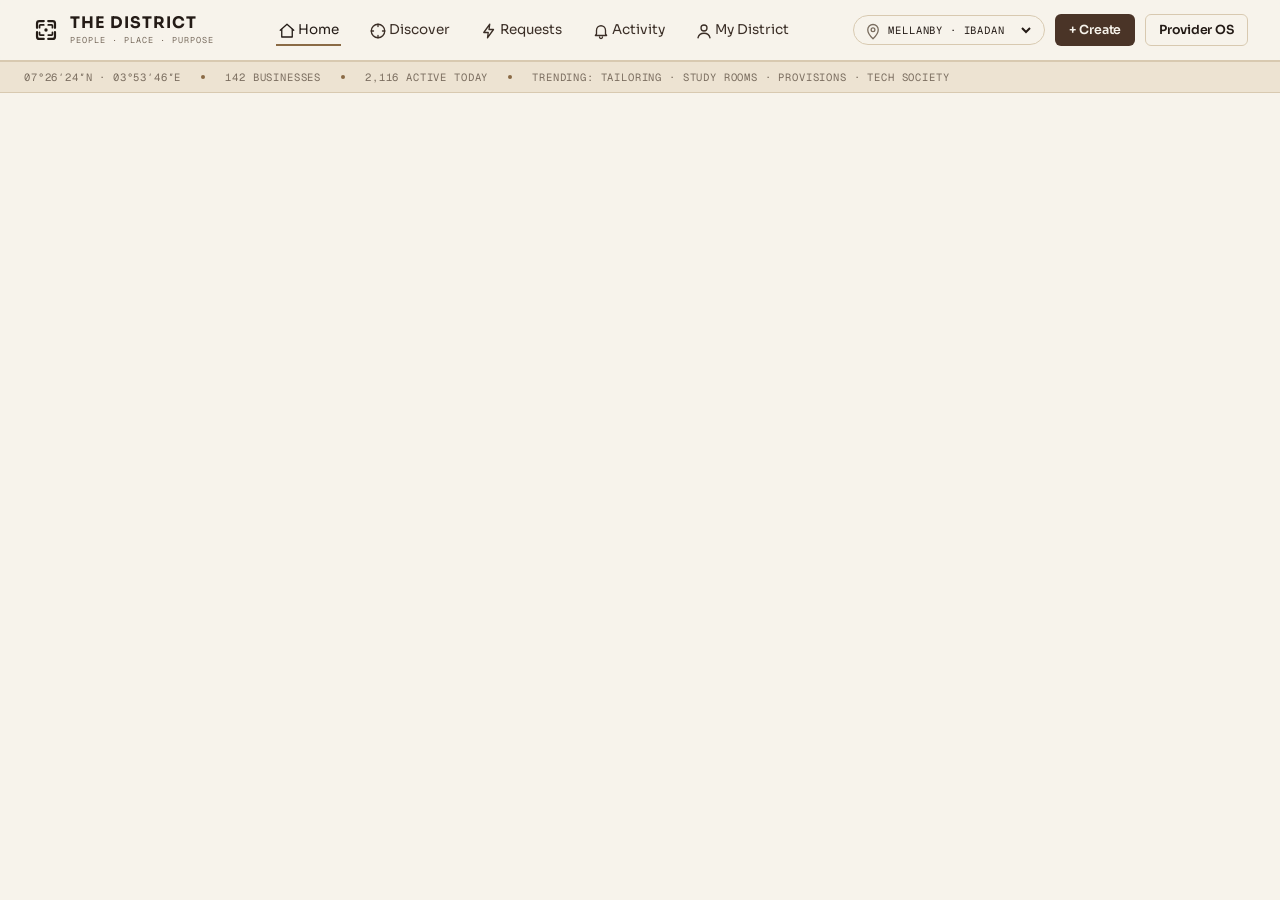
<file: index.html>
<!doctype html>
<html lang="en">
<head>
<meta charset="utf-8" />
<meta name="viewport" content="width=device-width, initial-scale=1, viewport-fit=cover" />
<meta name="theme-color" content="#FBFAF6" />
<meta name="mobile-web-app-capable" content="yes" />
<meta name="apple-mobile-web-app-capable" content="yes" />
<meta name="apple-mobile-web-app-status-bar-style" content="default" />
<meta name="apple-mobile-web-app-title" content="The District" />
<meta name="format-detection" content="telephone=no" />
<title>THE DISTRICT — Prototype</title>
<link rel="stylesheet" href="assets/district.css" />
<link rel="stylesheet" href="app/app.css" />
</head>
<body>

<div id="app"></div>
<div id="sheet-host"></div>
<div id="toast-host"></div>

<script src="assets/icons.js"></script>
<script src="app/data.js"></script>
<script src="app/router.js"></script>
<script src="app/screens/home.js"></script>
<script src="app/screens/explore.js"></script>
<script src="app/screens/provider.js"></script>
<script src="app/screens/activity.js"></script>
<script src="app/screens/messages.js"></script>
<script src="app/screens/profile.js"></script>
<script src="app/screens/dashboard.js"></script>
<script src="app/screens/search.js"></script>
<script src="app/screens/service.js"></script>
<script src="app/screens/onboarding.js"></script>
<script src="app/screens/checkout.js"></script>
<script src="app/screens/verification.js"></script>
<script src="app/screens/settings.js"></script>
<script src="app/screens/requests.js"></script>
<script src="app/screens/entity.js"></script>

</body>
</html>
</file>
<file: assets/district.css>
/* THE DISTRICT — Institutional Design System & Brand Guidelines */
@import url("https://fonts.googleapis.com/css2?family=Sora:wght@300;400;500;600;700&family=Crimson+Text:ital,wght@0,400;0,600;0,700;1,400;1,600&family=Geist+Mono:wght@400;500&display=swap");

:root {
  --district-ink:    #241B16;
  --district-earth:  #4A3427;
  --district-ground: #E4D6BF;
  --district-stone:  #C9B99F;
  --warm-white:      #F7F3EB;
  --district-bronze: #8A6A45;

  --ink:        var(--district-ink);
  --ink-soft:   #3B2E26;
  --stone:      #7A6D5F;
  --stone-soft: #A39482;
  --fog:        #D8C9B0;
  --fog-soft:   #ECE4D5;
  --vellum:     #EDE3D2;
  --paper:      var(--warm-white);

  --ember:      var(--district-bronze);
  --ember-deep: var(--district-earth);
  --ember-soft: #F0E6D8;
  --ember-line: var(--district-stone);

  --signal:      #2A7B4C;
  --signal-soft: #E5F3EB;
  --alert:       #B83A2A;

  --font-sans:  "Sora", system-ui, -apple-system, sans-serif;
  --font-serif: "Crimson Text", Georgia, serif;
  --font-mono:  "Geist Mono", monospace;

  --r-sm: 6px; --r-md: 10px; --r-lg: 16px; --r-xl: 22px; --r-2xl: 30px;
  --shadow-1: 0 1px 3px rgba(36,27,22,0.06), 0 1px 2px rgba(36,27,22,0.04);
  --shadow-2: 0 8px 24px -6px rgba(36,27,22,0.12), 0 3px 8px -2px rgba(36,27,22,0.06);
  --shadow-3: 0 20px 48px -12px rgba(36,27,22,0.20);
}

[data-theme="dark"] {
  --district-ink:    #F7F3EB;
  --district-earth:  #A39482;
  --district-ground: #181310;
  --district-stone:  #3D322A;
  --warm-white:      #241B16;
  --district-bronze: #D4AF7A;
  --ink:        #F7F3EB;
  --ink-soft:   #D8C9B0;
  --stone:      #A39482;
  --stone-soft: #635347;
  --fog:        #3D322A;
  --fog-soft:   #2E231C;
  --vellum:     #1E1713;
  --paper:      #241B16;
  --ember:      #D4AF7A;
  --ember-deep: #E4D6BF;
  --ember-soft: #382A20;
  --ember-line: #524133;
}

* { box-sizing: border-box; }
html, body { margin: 0; padding: 0; }
body {
  font-family: var(--font-sans);
  color: var(--ink);
  background: var(--paper);
  -webkit-font-smoothing: antialiased;
  text-rendering: optimizeLegibility;
}

/* Typography scale */
.d-display  { font-family: var(--font-sans); font-weight: 700; letter-spacing: -0.03em; line-height: 1.05; }
.d-headline { font-family: var(--font-serif); font-weight: 600; letter-spacing: -0.015em; line-height: 1.1; }
.d-title    { font-family: var(--font-sans); font-weight: 600; letter-spacing: -0.02em; line-height: 1.2; }
.d-body     { font-family: var(--font-sans); font-weight: 400; line-height: 1.55; }
.d-meta     { font-family: var(--font-mono); font-weight: 500; text-transform: uppercase; letter-spacing: 0.08em; font-size: 11px; color: var(--stone); }
.d-coord    { font-family: var(--font-mono); font-weight: 400; font-size: 10.5px; letter-spacing: 0.03em; color: var(--stone); }
.d-italic   { font-style: italic; }

/* Institutional Brand Header */
.brand-lockup { display: inline-flex; align-items: center; gap: 10px; text-decoration: none; color: var(--ink); }
.brand-mark { width: 28px; height: 28px; color: var(--ink); flex-shrink: 0; }
.brand-text { display: flex; flex-direction: column; }
.brand-title { font-family: var(--font-sans); font-weight: 700; font-size: 16px; letter-spacing: 0.06em; text-transform: uppercase; line-height: 1.1; }
.brand-tagline { font-family: var(--font-mono); font-size: 8.5px; letter-spacing: 0.12em; text-transform: uppercase; color: var(--stone); margin-top: 2px; }

/* Figures & Cards */
.d-figure { background: var(--vellum); border: 1px solid var(--fog); border-radius: var(--r-md); position: relative; overflow: hidden; }
.d-figure img { width: 100%; height: 100%; object-fit: cover; display: block; }
.d-placeholder { background: repeating-linear-gradient(135deg, transparent 0 8px, color-mix(in srgb, var(--district-stone) 25%, transparent) 8px 9px); background-color: var(--vellum); color: var(--stone); position: relative; overflow: hidden; }
.d-placeholder::before { content: attr(data-label); position: absolute; inset: auto 10px 8px 10px; font-family: var(--font-mono); font-size: 10px; letter-spacing: 0.08em; text-transform: uppercase; color: var(--stone); z-index: 2; }

/* Buttons */
.btn { display: inline-flex; align-items: center; justify-content: center; gap: 8px; padding: 11px 20px; border-radius: var(--r-md); border: 1px solid transparent; font-family: var(--font-sans); font-weight: 600; font-size: 13.5px; letter-spacing: -0.01em; cursor: pointer; transition: transform .15s ease, background .15s ease, color .15s ease, border-color .15s ease; text-decoration: none; white-space: nowrap; }
.btn:active { transform: scale(0.98); }
.btn-primary { background: var(--district-ink); color: var(--warm-white); }
.btn-primary:hover { background: var(--district-earth); }
.btn-ember { background: var(--district-earth); color: var(--warm-white); }
.btn-ember:hover { background: var(--district-ink); }
.btn-bronze { background: var(--district-bronze); color: var(--warm-white); }
.btn-bronze:hover { background: var(--district-earth); }
.btn-ghost { background: transparent; color: var(--ink); border-color: var(--fog); }
.btn-ghost:hover { border-color: var(--district-ink); background: var(--vellum); }
.btn-quiet { background: var(--vellum); color: var(--ink); border-color: var(--fog); }
.btn-quiet:hover { background: var(--fog-soft); }
.btn-sm { padding: 7px 13px; font-size: 12.5px; border-radius: var(--r-sm); }
.btn-lg { padding: 14px 26px; font-size: 15px; border-radius: var(--r-lg); }

/* Chip */
.chip { display: inline-flex; align-items: center; gap: 6px; padding: 6px 12px; border-radius: 999px; background: var(--warm-white); border: 1px solid var(--fog); font-family: var(--font-sans); font-size: 12px; font-weight: 500; color: var(--ink); white-space: nowrap; cursor: pointer; transition: all .14s ease; }
.chip:hover { border-color: var(--stone); }
.chip.on { background: var(--district-ink); color: var(--warm-white); border-color: var(--district-ink); }
.chip.ember { background: var(--ember-soft); color: var(--district-earth); border-color: var(--district-stone); }

/* Card */
.card { background: var(--warm-white); border: 1px solid var(--fog); border-radius: var(--r-lg); overflow: hidden; box-shadow: var(--shadow-1); transition: border-color .18s ease, transform .18s ease, box-shadow .18s ease; }
.card:hover { border-color: var(--district-stone); box-shadow: var(--shadow-2); }

/* Locality strip */
.locality-strip { display: flex; gap: 20px; align-items: center; padding: 8px 24px; border-top: 1px solid var(--fog); border-bottom: 1px solid var(--fog); font-family: var(--font-mono); font-size: 10.5px; letter-spacing: 0.08em; text-transform: uppercase; color: var(--stone); background: var(--vellum); overflow-x: auto; white-space: nowrap; }
.locality-strip::-webkit-scrollbar { display: none; }
.locality-strip .dot { width: 4px; height: 4px; background: var(--district-bronze); border-radius: 50%; display: inline-block; }

/* Utility */
.container { max-width: 1280px; margin: 0 auto; padding: 0 32px; }
.row { display: flex; gap: var(--gap, 12px); align-items: center; }
.col { display: flex; flex-direction: column; gap: var(--gap, 12px); }
.grow { flex: 1; }

/* SVG Icons */
.icon { width: 18px; height: 18px; stroke: currentColor; fill: none; stroke-width: 1.75; stroke-linecap: round; stroke-linejoin: round; flex: none; }
.icon-sm { width: 14px; height: 14px; }
.icon-lg { width: 22px; height: 22px; }
</file>
<file: app/app.css>
/* THE DISTRICT — prototype app chrome & screens
   Built entirely on district.css tokens. No new palette, no new type scale. */

html, body { background: var(--paper); overscroll-behavior-y: none; }
html { -webkit-text-size-adjust: 100%; }
body { -webkit-tap-highlight-color: transparent; }
#app { max-width: 1440px; margin: 0 auto; min-height: 100vh; position: relative; }
a, button, .chip, .btn { touch-action: manipulation; }
input, select, textarea { font-size: 16px; } /* prevents iOS Safari auto-zoom on focus */

/* keyboard focus — invisible for mouse/touch, clear for keyboard nav */
a:focus-visible, button:focus-visible, input:focus-visible, select:focus-visible,
.chip:focus-visible, .btn:focus-visible, [tabindex]:focus-visible {
  outline: 2px solid var(--ember);
  outline-offset: 2px;
  border-radius: 4px;
}

.icon-wrap { display: inline-flex; }
.icon-wrap .icon { color: currentColor; }

/* ---------- top strip / nav ---------- */
.app-top-strip {
  position: sticky; top: 0; z-index: 50;
  display: flex; align-items: center; justify-content: space-between;
  padding: calc(14px + env(safe-area-inset-top)) 32px 14px;
  background: color-mix(in oklch, var(--paper) 90%, transparent);
  backdrop-filter: saturate(1.2) blur(12px);
  border-bottom: 1px solid var(--fog);
}
@media (max-width: 1023px) {
  .app-top-strip {
    padding: calc(12px + env(safe-area-inset-top)) 16px 12px;
  }
}
.app-top-strip .brand { font-family: var(--font-serif); font-weight: 500; font-size: 18px; color: var(--ink); text-decoration: none; }

/* Top menu navigation links (Desktop only) */
.app-nav-links {
  display: none;
  gap: 26px;
}
.app-nav-links a { display: flex; align-items: center; gap: 6px; color: var(--ink-soft); text-decoration: none; font-size: 13.5px; font-family: var(--font-sans); padding: 6px 2px; border-bottom: 2px solid transparent; }
.app-nav-links a.active { color: var(--ink); border-bottom-color: var(--ember); }
.app-nav-links a:hover { color: var(--ember-deep); }

.district-switcher-wrap { display: inline-flex; align-items: center; gap: 6px; border: 1px solid var(--fog); border-radius: 999px; padding: 6px 10px; color: var(--stone); }
.district-switcher { border: none; background: transparent; font-family: var(--font-mono); font-size: 10.5px; text-transform: uppercase; letter-spacing: .08em; color: var(--ink); }
.district-switcher:focus { outline: none; }

/* ---------- bottom nav (Mobile & Tablet only) ---------- */
.app-bottom-nav {
  position: fixed; bottom: 0; left: 0; right: 0; z-index: 50;
  display: flex; justify-content: space-around;
  background: color-mix(in oklch, var(--paper) 96%, transparent);
  backdrop-filter: blur(10px);
  border-top: 1px solid var(--fog);
  padding: 8px 6px calc(8px + env(safe-area-inset-bottom));
}
.bn-item { display: flex; flex-direction: column; align-items: center; gap: 3px; color: var(--stone); text-decoration: none; font-size: 10px; font-family: var(--font-sans); padding: 4px 10px; }
.bn-item .icon { width: 20px; height: 20px; }
.bn-item.active { color: var(--ember-deep); }

/* =========================================================================
   MUTUALLY EXCLUSIVE NAVIGATION:
   - Tablet & Mobile (< 1024px): Bottom Nav ONLY, Top Menu HIDDEN
   - Desktop (>= 1024px): Top Menu ONLY, Bottom Nav HIDDEN
   No screen size / device will ever have both simultaneously.
   ========================================================================= */
@media (max-width: 1023px) {
  .app-nav-links {
    display: none !important;
  }
  .app-bottom-nav {
    display: flex !important;
  }
}

@media (min-width: 1024px) {
  .app-nav-links {
    display: flex !important;
  }
  .app-bottom-nav {
    display: none !important;
  }
}

.app-main { padding: 24px 20px 100px; min-height: 60vh; animation: screenFade .22s ease-out; }
@media (min-width: 1024px) { .app-main { padding: 32px 32px 60px; } }
.app-main--full { animation: screenFade .22s ease-out; }
@keyframes screenFade { from { opacity: 0; transform: translateY(6px); } to { opacity: 1; transform: translateY(0); } }
@media (prefers-reduced-motion: reduce) { .app-main, .app-main--full { animation: none; } }

.provider-card { transition: transform .16s ease, box-shadow .16s ease, border-color .16s ease; }
.provider-card:hover { border-color: var(--stone-soft); transform: translateY(-2px); box-shadow: var(--shadow-2); }
.explore-list-item, .msg-row, .order-row, a.settings-row, .dash-table tr { transition: background .14s ease; }
.map-pin-btn circle.pin-dot, .map-pin-btn circle.pin-ring { transition: r .15s ease, opacity .15s ease; }

.not-built { max-width: 520px; margin: 80px auto; text-align: center; }
.not-built h2 { font-family: var(--font-serif); font-size: 30px; margin: 12px 0; }
.not-built .eyebrow { display: flex; gap: 10px; align-items: center; justify-content: center; font-family: var(--font-mono); font-size: 11px; letter-spacing: .14em; text-transform: uppercase; color: var(--stone); }
.not-built .bar { width: 30px; height: 1px; background: var(--ember); display: inline-block; }
.not-built p { color: var(--stone); line-height: 1.5; margin-bottom: 20px; }

/* ---------- toast ---------- */
#toast-host { position: fixed; bottom: 90px; left: 0; right: 0; display: flex; justify-content: center; z-index: 200; pointer-events: none; }
@media (min-width: 1024px) { #toast-host { bottom: 28px; } }
.district-toast {
  background: var(--ink); color: var(--paper); font-family: var(--font-sans); font-size: 13.5px;
  padding: 12px 18px; border-radius: 999px; box-shadow: var(--shadow-3);
  opacity: 0; transform: translateY(8px); transition: opacity .25s, transform .25s;
}
.district-toast.show { opacity: 1; transform: translateY(0); }

/* =========================================================================
   HOME
   ========================================================================= */
.home-hero { padding: 8px 0 32px; }
.home-hero .eyebrow { display: flex; gap: 10px; align-items: center; font-family: var(--font-mono); font-size: 11px; letter-spacing: .14em; text-transform: uppercase; color: var(--stone); margin-bottom: 14px; }
.home-hero .eyebrow .bar { width: 30px; height: 1px; background: var(--ember); }
.home-hero h1 { font-family: var(--font-serif); font-weight: 400; font-size: clamp(30px, 5vw, 46px); letter-spacing: -.02em; line-height: 1.05; margin: 0 0 6px; }
.home-hero h1 em { font-style: italic; color: var(--ember-deep); }
.home-hero .sub { color: var(--stone); font-size: 14.5px; max-width: 520px; }

.home-search { display: flex; gap: 10px; margin-top: 22px; }
.home-search input {
  flex: 1; border: 1px solid var(--fog); background: var(--paper); border-radius: 999px;
  padding: 13px 18px; font-family: var(--font-sans); font-size: 14px; color: var(--ink);
}
.home-search input:focus { outline: none; border-color: var(--ember); }
.home-search button { border-radius: 999px; }

.home-section { margin-top: 44px; }
.home-section-head { display: flex; align-items: baseline; justify-content: space-between; margin-bottom: 16px; }
.home-section-head h2 { font-family: var(--font-serif); font-size: 22px; margin: 0; letter-spacing: -.01em; }
.home-section-head a { font-family: var(--font-mono); font-size: 10.5px; text-transform: uppercase; letter-spacing: .08em; color: var(--stone); text-decoration: none; }
.home-section-head a:hover { color: var(--ember-deep); }

.happening-list { display: flex; flex-direction: column; border: 1px solid var(--fog); border-radius: var(--r-lg); overflow: hidden; background: var(--paper); }
.happening-row { display: grid; grid-template-columns: 8px 1fr auto; gap: 12px; align-items: center; padding: 13px 16px; border-bottom: 1px solid var(--fog); }
.happening-row:last-child { border-bottom: 0; }
.happening-row .live-dot { width: 6px; height: 6px; border-radius: 50%; background: var(--ember); box-shadow: 0 0 0 4px var(--ember-soft); }
.happening-row .who { font-weight: 500; }
.happening-row .what { color: var(--stone); font-size: 13px; margin-left: 6px; }
.happening-row .when { font-family: var(--font-mono); font-size: 10px; text-transform: uppercase; letter-spacing: .06em; color: var(--stone-soft); }

.hcard-scroll { display: flex; gap: 14px; overflow-x: auto; padding-bottom: 6px; scroll-snap-type: x mandatory; -webkit-overflow-scrolling: touch; }
.hcard-scroll::-webkit-scrollbar { display: none; }

.category-pills { display: flex; gap: 8px; overflow-x: auto; margin: 18px 0 0; padding-bottom: 4px; }
.category-pills::-webkit-scrollbar { display: none; }
.category-pill { flex: none; }

/* provider card, reused across Home / Explore */
.provider-card { flex: none; width: 240px; scroll-snap-align: start; text-decoration: none; color: inherit; display: block; cursor: pointer; }
.provider-card .pc-fig { height: 120px; }
.provider-card .pc-body { padding: 12px 14px 14px; }
.provider-card .pc-cat { font-family: var(--font-mono); font-size: 9.5px; text-transform: uppercase; letter-spacing: .1em; color: var(--stone); }
.provider-card .pc-name { font-family: var(--font-serif); font-size: 17px; margin: 4px 0 3px; letter-spacing: -.01em; }
.provider-card .pc-meta { display: flex; align-items: center; gap: 8px; font-size: 12px; color: var(--stone); }
.provider-card .pc-meta .star { color: var(--ember-deep); }
.provider-card:hover { border-color: var(--stone-soft); }

/* =========================================================================
   EXPLORE
   ========================================================================= */
.explore-shell { display: flex; flex-direction: column; gap: 0; margin: -24px -20px 0; }
@media (min-width: 900px) { .explore-shell { margin: -32px -32px 0; height: calc(100vh - 130px); flex-direction: row; } }

.explore-controls { padding: 16px 20px 10px; border-bottom: 1px solid var(--fog); background: var(--paper); position: sticky; top: calc(52px + env(safe-area-inset-top)); z-index: 20; }
@media (min-width: 900px) { .explore-controls { position: static; } }

/* mobile: view toggle actually swaps full-height panes, not a stacked scroll */
.explore-shell.mode-list .explore-map-pane { display: none; }
.explore-shell.mode-map .explore-list-pane { display: none; }
.explore-shell.mode-map .explore-map-pane { min-height: calc(100vh - 220px); }
@media (min-width: 900px) {
  .explore-shell.mode-list .explore-map-pane,
  .explore-shell.mode-map .explore-list-pane { display: block; } /* desktop: always split, toggle is mobile-only */
}
.explore-controls .row-top { display: flex; gap: 10px; align-items: center; }
.explore-controls .search-mini { flex: 1; display: flex; align-items: center; gap: 8px; border: 1px solid var(--fog); border-radius: 999px; padding: 10px 14px; color: var(--stone); }
.explore-controls .search-mini input { border: none; background: transparent; flex: 1; font-size: 13.5px; color: var(--ink); }
.explore-controls .search-mini input:focus { outline: none; }
.view-toggle { display: flex; border: 1px solid var(--fog); border-radius: 999px; overflow: hidden; }
.view-toggle button { border: none; background: var(--paper); padding: 9px 14px; cursor: pointer; color: var(--stone); }
.view-toggle button.active { background: var(--ink); color: var(--paper); }
@media (min-width: 900px) { .view-toggle { display: none; } }

.explore-list-pane { padding: 16px 20px 40px; flex: none; }
@media (min-width: 900px) { .explore-list-pane { width: 400px; overflow-y: auto; border-right: 1px solid var(--fog); padding: 20px; } }
.explore-map-pane { position: relative; min-height: 320px; background: var(--vellum); border-top: 1px solid var(--fog); }
@media (min-width: 900px) { .explore-map-pane { flex: 1; border-top: 0; min-height: unset; } }
.explore-map-pane svg { width: 100%; height: 100%; display: block; min-height: 320px; }
@media (min-width: 900px) { .explore-map-pane svg { height: 100%; position: absolute; inset: 0; } }

.map-pin-btn { cursor: pointer; }
.map-pin-btn circle.pin-dot { fill: var(--ember); transition: r .15s; }
.map-pin-btn.selected circle.pin-dot { fill: var(--ink); }
.map-pin-btn:hover circle.pin-dot { r: 8; }

.explore-list-item { display: grid; grid-template-columns: 56px 1fr auto; gap: 12px; padding: 14px 4px; border-bottom: 1px solid var(--fog); cursor: pointer; align-items: center; }
.explore-list-item:last-child { border-bottom: 0; }
.explore-list-item.selected { background: var(--vellum); margin: 0 -12px; padding-left: 16px; padding-right: 16px; border-radius: var(--r-md); border-bottom-color: transparent; }
.explore-list-item .fig { width: 56px; height: 56px; border-radius: var(--r-md); }
.explore-list-item .name { font-family: var(--font-serif); font-size: 16px; margin: 0 0 2px; }
.explore-list-item .cat { font-family: var(--font-mono); font-size: 9.5px; text-transform: uppercase; letter-spacing: .08em; color: var(--stone); }
.explore-list-item .rating { text-align: right; font-family: var(--font-mono); font-size: 11px; color: var(--stone); }

.map-preview-sheet {
  position: absolute; left: 12px; right: 12px; bottom: 12px; z-index: 30;
  background: var(--paper); border: 1px solid var(--fog); border-radius: var(--r-lg);
  box-shadow: var(--shadow-3); padding: 14px; display: flex; gap: 12px; align-items: center;
}
.map-preview-sheet .fig { width: 56px; height: 56px; flex: none; }
.map-preview-sheet .info { flex: 1; min-width: 0; }
.map-preview-sheet .info .name { font-family: var(--font-serif); font-size: 16px; margin: 0; }
.map-preview-sheet .info .cat { font-family: var(--font-mono); font-size: 9.5px; text-transform: uppercase; color: var(--stone); }

/* =========================================================================
   PROVIDER PROFILE
   ========================================================================= */
.provider-hero { position: relative; border-radius: var(--r-xl); overflow: hidden; border: 1px solid var(--fog); aspect-ratio: 16/7; }
@media (max-width: 700px) { .provider-hero { aspect-ratio: 16/9; } }
.provider-hero .d-placeholder { width: 100%; height: 100%; }

.provider-id-row { display: flex; gap: 16px; align-items: center; margin-top: -46px; margin-left: 20px; position: relative; z-index: 3; }
.provider-avatar { width: 88px; height: 88px; border-radius: 50%; border: 4px solid var(--paper); background: var(--ember-soft); display: flex; align-items: center; justify-content: center; font-family: var(--font-serif); font-size: 26px; color: var(--ember-deep); }
.provider-id-name { margin-top: 20px; }
.provider-id-name h1 { font-family: var(--font-serif); font-size: 28px; margin: 0; letter-spacing: -.02em; }
.provider-id-name .cat { font-family: var(--font-mono); font-size: 11px; text-transform: uppercase; letter-spacing: .1em; color: var(--stone); margin-top: 4px; }

.provider-grid { display: grid; grid-template-columns: 1fr; gap: 32px; margin-top: 28px; }
@media (min-width: 900px) { .provider-grid { grid-template-columns: 1.5fr 1fr; } }

.provider-bio { font-family: var(--font-serif); font-size: 18px; line-height: 1.5; color: var(--ink-soft); font-weight: 300; margin: 18px 0 24px; }

.provider-metrics { display: grid; grid-template-columns: repeat(3, 1fr); gap: 10px; padding: 18px 0; border-top: 1px solid var(--fog); border-bottom: 1px solid var(--fog); margin-bottom: 24px; }
.pmet .k { font-family: var(--font-mono); font-size: 10px; text-transform: uppercase; letter-spacing: .1em; color: var(--stone); }
.pmet .v { font-family: var(--font-serif); font-size: 24px; margin-top: 4px; }

.service-row { display: flex; justify-content: space-between; align-items: center; gap: 16px; padding: 16px 4px; border-bottom: 1px solid var(--fog); }
.service-row:last-child { border-bottom: 0; }
.service-row .name { font-family: var(--font-sans); font-weight: 500; font-size: 15px; }
.service-row .desc { color: var(--stone); font-size: 12.5px; margin-top: 2px; max-width: 380px; }
.service-row .meta { font-family: var(--font-mono); font-size: 10.5px; color: var(--stone); text-transform: uppercase; letter-spacing: .06em; margin-top: 4px; }
.service-row .price { font-family: var(--font-serif); font-size: 16px; white-space: nowrap; }

.review-item { padding: 16px 0; border-bottom: 1px solid var(--fog); }
.review-item:last-child { border-bottom: 0; }
.review-item .rhead { display: flex; justify-content: space-between; font-size: 13px; }
.review-item .rname { font-weight: 500; }
.review-item .rstars { color: var(--ember-deep); font-size: 12px; }
.review-item .rtext { color: var(--ink-soft); font-size: 13.5px; margin-top: 6px; line-height: 1.5; }

.provider-side-card { background: var(--paper); border: 1px solid var(--fog); border-radius: var(--r-lg); padding: 20px; position: sticky; top: 100px; }
.provider-side-card .row { justify-content: space-between; margin-bottom: 14px; }
.trust-grid { display: grid; grid-template-columns: repeat(2, 1fr); gap: 8px; margin: 14px 0 18px; }
.trust-grid .ti { padding: 10px; background: var(--vellum); border: 1px solid var(--fog); border-radius: var(--r-md); font-size: 11.5px; display: flex; align-items: center; gap: 6px; }
.trust-grid .ti.on { background: var(--signal-soft); border-color: color-mix(in oklch, var(--signal) 40%, transparent); color: var(--signal); }

/* ---------- booking sheet ---------- */
.sheet-backdrop { position: fixed; inset: 0; background: color-mix(in oklch, var(--ink) 45%, transparent); z-index: 100; display: flex; align-items: flex-end; justify-content: center; }
@media (min-width: 900px) { .sheet-backdrop { align-items: center; } }
.sheet { background: var(--paper); width: 100%; max-width: 460px; border-radius: var(--r-xl) var(--r-xl) 0 0; padding: 24px; max-height: 88vh; overflow-y: auto; overscroll-behavior: contain; -webkit-overflow-scrolling: touch; animation: sheetUp .25s cubic-bezier(.2,.7,.3,1); }
@media (min-width: 900px) { .sheet { border-radius: var(--r-xl); } }
@keyframes sheetUp { from { transform: translateY(24px); opacity: .6; } to { transform: translateY(0); opacity: 1; } }
.sheet-handle { width: 36px; height: 4px; background: var(--fog); border-radius: 999px; margin: 0 auto 18px; }
@media (min-width: 900px) { .sheet-handle { display: none; } }
.sheet h3 { font-family: var(--font-serif); font-size: 22px; margin: 0 0 4px; }
.sheet .step-label { font-family: var(--font-mono); font-size: 10.5px; text-transform: uppercase; letter-spacing: .1em; color: var(--stone); margin-bottom: 16px; }
.time-grid { display: grid; grid-template-columns: repeat(3, 1fr); gap: 8px; margin: 14px 0 20px; }
.time-slot { border: 1px solid var(--fog); border-radius: var(--r-md); padding: 10px; text-align: center; font-family: var(--font-mono); font-size: 12.5px; cursor: pointer; background: var(--paper); }
.time-slot.selected { background: var(--ink); color: var(--paper); border-color: var(--ink); }
.date-strip { display: flex; gap: 8px; overflow-x: auto; margin: 14px 0 4px; }
.date-chip { flex: none; width: 56px; text-align: center; border: 1px solid var(--fog); border-radius: var(--r-md); padding: 8px 4px; cursor: pointer; }
.date-chip .d { font-family: var(--font-mono); font-size: 9.5px; color: var(--stone); text-transform: uppercase; }
.date-chip .n { font-family: var(--font-serif); font-size: 17px; margin-top: 2px; }
.date-chip.selected { background: var(--ink); color: var(--paper); border-color: var(--ink); }
.date-chip.selected .d { color: var(--stone-soft); }
.sheet-summary { background: var(--vellum); border: 1px solid var(--fog); border-radius: var(--r-md); padding: 14px; margin: 16px 0; font-size: 13.5px; }
.sheet-summary .row2 { display: flex; justify-content: space-between; padding: 4px 0; }
.confirm-check { width: 56px; height: 56px; border-radius: 50%; background: var(--signal-soft); color: var(--signal); display: flex; align-items: center; justify-content: center; margin: 0 auto 16px; }

/* =========================================================================
   MESSAGES
   ========================================================================= */
.msg-row { display: grid; grid-template-columns: 44px 1fr auto; gap: 12px; align-items: center; padding: 14px 16px; border-bottom: 1px solid var(--fog); text-decoration: none; color: inherit; position: relative; }
.msg-row:last-child { border-bottom: 0; }
.msg-row:hover { background: var(--vellum); }
.msg-row-top { display: flex; justify-content: space-between; gap: 10px; }
.msg-row-top .name { font-weight: 500; font-size: 14px; }
.msg-row-top .when { font-family: var(--font-mono); font-size: 10px; color: var(--stone-soft); text-transform: uppercase; }
.msg-row .preview { font-size: 12.5px; color: var(--stone); margin-top: 2px; }
.msg-row .preview.unread { color: var(--ink); font-weight: 500; }
.unread-dot { width: 7px; height: 7px; border-radius: 50%; background: var(--ember); }

.thread-shell { display: flex; flex-direction: column; height: calc(100vh - 220px); min-height: 420px; border: 1px solid var(--fog); border-radius: var(--r-lg); overflow: hidden; background: var(--paper); margin: -4px 0; }
.thread-head { display: flex; align-items: center; gap: 12px; padding: 12px 16px; border-bottom: 1px solid var(--fog); background: var(--vellum); }
.thread-back { color: var(--stone); text-decoration: none; }
.thread-body { flex: 1; overflow-y: auto; overscroll-behavior: contain; -webkit-overflow-scrolling: touch; padding: 20px 16px; display: flex; flex-direction: column; gap: 12px; }
.bubble-row { display: flex; flex-direction: column; max-width: 78%; }
.bubble-row.me { align-self: flex-end; align-items: flex-end; }
.bubble-row.them { align-self: flex-start; align-items: flex-start; }
.bubble { padding: 10px 14px; border-radius: var(--r-lg); font-size: 13.5px; line-height: 1.4; }
.bubble-row.me .bubble { background: var(--ink); color: var(--paper); border-bottom-right-radius: 4px; }
.bubble-row.them .bubble { background: var(--vellum); border: 1px solid var(--fog); border-bottom-left-radius: 4px; }
.bwhen { font-family: var(--font-mono); font-size: 9.5px; color: var(--stone-soft); margin-top: 4px; text-transform: uppercase; }
.thread-input-row { display: flex; gap: 8px; padding: 12px; border-top: 1px solid var(--fog); }
.thread-input-row input { flex: 1; border: 1px solid var(--fog); border-radius: 999px; padding: 10px 16px; font-size: 13.5px; font-family: var(--font-sans); }
.thread-input-row input:focus { outline: none; border-color: var(--ember); }

/* =========================================================================
   PROFILE
   ========================================================================= */
.profile-head { display: flex; gap: 16px; align-items: center; }
.order-row { display: flex; justify-content: space-between; align-items: center; padding: 14px 16px; border-bottom: 1px solid var(--fog); text-decoration: none; color: inherit; }
.order-row:last-child { border-bottom: 0; }
.order-row:hover { background: var(--vellum); }
.order-status { font-family: var(--font-mono); font-size: 9.5px; text-transform: uppercase; letter-spacing: .06em; padding: 3px 8px; border-radius: 999px; background: var(--vellum); border: 1px solid var(--fog); color: var(--stone); }
.order-status.completed { background: var(--signal-soft); color: var(--signal); border-color: transparent; }
.order-status.upcoming, .order-status.active { background: var(--ember-soft); color: var(--ember-deep); border-color: transparent; }
.order-status.cancelled { background: var(--fog-soft); color: var(--stone); }
.order-status.in-progress { background: var(--ember-soft); color: var(--ember-deep); border-color: transparent; }
.order-status.draft { background: var(--fog-soft); color: var(--stone); }

/* =========================================================================
   PROVIDER DASHBOARD (desktop-first)
   ========================================================================= */
.dash-shell { display: flex; flex-direction: column; gap: 20px; margin: -4px 0; }
@media (min-width: 900px) { .dash-shell { flex-direction: row; min-height: 70vh; } }
.dash-sidebar { flex: none; display: flex; flex-direction: column; gap: 16px; padding: 16px; border: 1px solid var(--fog); border-radius: var(--r-lg); background: var(--paper); }
@media (min-width: 900px) { .dash-sidebar { width: 220px; } }
.dash-who { display: flex; gap: 10px; align-items: center; padding-bottom: 12px; border-bottom: 1px solid var(--fog); }
.dash-tabs { display: flex; gap: 4px; overflow-x: auto; }
@media (min-width: 900px) { .dash-tabs { flex-direction: column; overflow: visible; } }
.dash-tab { display: flex; align-items: center; gap: 8px; border: none; background: transparent; padding: 9px 10px; border-radius: var(--r-md); font-size: 13px; color: var(--ink-soft); cursor: pointer; white-space: nowrap; text-align: left; }
.dash-tab:hover { background: var(--vellum); }
.dash-tab.active { background: var(--ink); color: var(--paper); }
.dash-content { flex: 1; padding: 20px; border: 1px solid var(--fog); border-radius: var(--r-lg); background: var(--paper); min-width: 0; }
.dash-h2 { font-family: var(--font-serif); font-size: 22px; margin: 0 0 16px; }
.dash-h2-row { display: flex; justify-content: space-between; align-items: center; margin-bottom: 16px; }
.dash-h2-row .dash-h2 { margin: 0; }
.dash-h3 { font-family: var(--font-serif); font-size: 16px; margin: 28px 0 10px; }
.dash-stat-grid { display: grid; grid-template-columns: repeat(2, 1fr); gap: 12px; }
@media (min-width: 700px) { .dash-stat-grid { grid-template-columns: repeat(4, 1fr); } }
.dash-stat-card { border: 1px solid var(--fog); border-radius: var(--r-md); padding: 14px; background: var(--vellum); }
.dash-stat-card .k { font-family: var(--font-mono); font-size: 10px; text-transform: uppercase; letter-spacing: .08em; color: var(--stone); }
.dash-stat-card .v { font-family: var(--font-serif); font-size: 22px; margin-top: 4px; }
.dash-stat-card .chg { font-family: var(--font-mono); font-size: 10.5px; color: var(--signal); margin-top: 2px; }
.dash-table { width: 100%; border-collapse: collapse; }
.dash-table td { padding: 11px 8px; border-bottom: 1px solid var(--fog); font-size: 13px; }
.dash-table tr:last-child td { border-bottom: 0; }
.dash-table td.muted { color: var(--stone); }
.bar-chart { display: flex; gap: 10px; align-items: flex-end; height: 140px; margin-top: 16px; padding: 0 4px; }
.bar-col { flex: 1; display: flex; flex-direction: column; align-items: center; gap: 6px; height: 100%; justify-content: flex-end; }
.bar { width: 100%; background: var(--ember); border-radius: 4px 4px 0 0; min-height: 4px; }
.bar-label { font-family: var(--font-mono); font-size: 9.5px; color: var(--stone); text-transform: uppercase; }

/* =========================================================================
   ONBOARDING (full-screen, no chrome)
   ========================================================================= */
.app-main--full { padding: 0; max-width: 480px; margin: 0 auto; min-height: 100vh; display: flex; align-items: center; }
.ob-shell { width: 100%; padding: 40px 24px; display: flex; flex-direction: column; min-height: 100vh; justify-content: space-between; }
.ob-dots { display: flex; gap: 6px; justify-content: center; margin-bottom: 20px; }
.ob-dot { width: 22px; height: 3px; border-radius: 999px; background: var(--fog); }
.ob-dot.active { background: var(--ember); }
.ob-dot.done { background: var(--stone-soft); }
.ob-panel { flex: 1; display: flex; flex-direction: column; justify-content: center; }
.ob-mark { width: 52px; height: 52px; border: 1px solid var(--fog); border-radius: var(--r-md); display: flex; align-items: center; justify-content: center; font-family: var(--font-serif); font-size: 18px; margin-bottom: 24px; }
.ob-title { font-family: var(--font-serif); font-weight: 400; font-size: clamp(30px, 6vw, 40px); line-height: 1.1; letter-spacing: -.02em; margin: 0 0 14px; }
.ob-title em { font-style: italic; color: var(--ember-deep); }
.ob-sub { color: var(--stone); font-size: 14.5px; line-height: 1.5; max-width: 380px; }
.ob-nav { display: flex; justify-content: space-between; align-items: center; padding-top: 24px; }
.ob-district-list { display: flex; flex-direction: column; gap: 8px; margin-top: 20px; }
.ob-district-row { display: flex; justify-content: space-between; align-items: center; border: 1px solid var(--fog); border-radius: var(--r-md); padding: 14px 16px; background: var(--paper); cursor: pointer; text-align: left; }
.ob-district-row.selected { border-color: var(--ember); background: var(--ember-soft); }
.ob-interest-grid { display: flex; flex-wrap: wrap; gap: 8px; margin-top: 18px; }

/* =========================================================================
   CHECKOUT
   ========================================================================= */
.checkout-card { border: 1px solid var(--fog); border-radius: var(--r-lg); padding: 18px; margin-top: 20px; background: var(--paper); }
.qty-stepper { display: flex; align-items: center; gap: 14px; }
.qty-stepper button { width: 30px; height: 30px; border-radius: 50%; border: 1px solid var(--fog); background: var(--paper); font-size: 16px; cursor: pointer; }
.qty-stepper span { font-family: var(--font-serif); font-size: 16px; min-width: 16px; text-align: center; }
.fulfillment-options { display: flex; flex-direction: column; gap: 8px; margin-bottom: 4px; }
.fulfill-opt { display: flex; justify-content: space-between; align-items: center; border: 1px solid var(--fog); border-radius: var(--r-md); padding: 14px 16px; background: var(--paper); cursor: pointer; text-align: left; }
.fulfill-opt.selected { border-color: var(--ember); background: var(--ember-soft); }

.spinner { display: inline-block; width: 15px; height: 15px; border: 2px solid color-mix(in oklch, currentColor 30%, transparent); border-top-color: currentColor; border-radius: 50%; animation: spin .7s linear infinite; }
@keyframes spin { to { transform: rotate(360deg); } }

/* one consistent in-page subheader style, used everywhere instead of ad hoc inline sizes */
.section-h3 { font-family: var(--font-serif); font-weight: 400; font-size: 19px; letter-spacing: -.005em; margin: 28px 0 10px; }
.section-h3:first-child { margin-top: 0; }

/* =========================================================================
   VERIFICATION DETAILS
   ========================================================================= */
.verif-row { display: flex; gap: 14px; padding: 16px; border: 1px solid var(--fog); border-radius: var(--r-lg); background: var(--paper); }
.verif-row.on { border-color: color-mix(in oklch, var(--signal) 30%, var(--fog)); }
.verif-icon { flex: none; width: 36px; height: 36px; border-radius: 50%; display: flex; align-items: center; justify-content: center; background: var(--fog-soft); color: var(--stone); }
.verif-icon.on { background: var(--signal-soft); color: var(--signal); }

/* =========================================================================
   SETTINGS
   ========================================================================= */
.settings-group { border: 1px solid var(--fog); border-radius: var(--r-lg); overflow: hidden; background: var(--paper); }
.settings-row { display: flex; justify-content: space-between; align-items: center; gap: 12px; padding: 14px 16px; border-bottom: 1px solid var(--fog); text-decoration: none; color: inherit; width: 100%; background: transparent; border-left: none; border-right: none; border-top: none; text-align: left; cursor: default; }
.settings-row:last-child { border-bottom: 0; }
a.settings-row, .settings-row--btn { cursor: pointer; }
a.settings-row:hover, .settings-row--btn:hover { background: var(--vellum); }
.settings-row-title { font-size: 14px; font-weight: 500; }
.settings-row-sub { font-size: 12px; color: var(--stone); margin-top: 2px; }
.settings-switch { flex: none; width: 42px; height: 25px; border-radius: 999px; background: var(--fog); border: none; position: relative; cursor: pointer; transition: background .2s; padding: 0; }
.settings-switch .knob { position: absolute; top: 3px; left: 3px; width: 19px; height: 19px; border-radius: 50%; background: var(--paper); box-shadow: var(--shadow-1); transition: transform .2s; }
.settings-switch.on { background: var(--ember); }
.settings-switch.on .knob { transform: translateX(17px); }

/* =========================================================================
   THE DISTRICT — ENTITY ENGINE & ADAPTIVE SYSTEM STYLES
   ========================================================================= */

/* --- Official Notice Banner --- */
.district-notice-card {
  border: 1px solid var(--ember-line);
  background: var(--ember-soft);
  border-radius: var(--r-lg);
  padding: 16px 20px;
  margin: 18px 0 28px;
  position: relative;
}
.district-notice-head { display: flex; justify-content: space-between; align-items: center; gap: 12px; margin-bottom: 8px; }
.notice-seal {
  display: inline-flex; align-items: center; gap: 6px;
  font-family: var(--font-mono); font-size: 10.5px; text-transform: uppercase; letter-spacing: .08em;
  color: var(--ember-deep); font-weight: 500;
}
.notice-seal .seal-dot { width: 6px; height: 6px; border-radius: 50%; background: var(--ember-deep); }
.notice-time { font-family: var(--font-mono); font-size: 10.5px; color: var(--stone); }
.district-notice-card h3 { font-family: var(--font-serif); font-size: 18px; margin: 0 0 6px; color: var(--ink); }
.district-notice-card p { font-size: 13.5px; line-height: 1.5; color: var(--ink-soft); margin: 0 0 10px; }
.notice-meta { display: flex; gap: 16px; font-family: var(--font-mono); font-size: 10px; color: var(--stone); text-transform: uppercase; }

/* --- Happening Now --- */
.happening-stream { display: flex; flex-direction: column; border: 1px solid var(--fog); border-radius: var(--r-lg); overflow: hidden; background: var(--paper); }
.happening-item { display: grid; grid-template-columns: 52px 1fr auto; gap: 12px; align-items: center; padding: 13px 16px; border-bottom: 1px solid var(--fog); text-decoration: none; color: inherit; transition: background .12s; }
.happening-item:last-child { border-bottom: 0; }
.happening-item:hover { background: var(--vellum); }
.happening-time { font-family: var(--font-mono); font-size: 11px; font-weight: 500; color: var(--ember-deep); }
.happening-body { font-size: 13.5px; }
.happening-body b { color: var(--ink); font-weight: 500; margin-right: 6px; }
.happening-badge { font-family: var(--font-mono); font-size: 9.5px; text-transform: uppercase; letter-spacing: .06em; padding: 3px 8px; border-radius: 999px; background: var(--vellum); border: 1px solid var(--fog); color: var(--stone); }

/* --- Gateway Pills Matrix --- */
.gateway-matrix { display: flex; gap: 8px; overflow-x: auto; padding-bottom: 4px; scroll-snap-type: x mandatory; -webkit-overflow-scrolling: touch; }
.gateway-matrix::-webkit-scrollbar { display: none; }
.gateway-pill {
  flex: none; display: inline-flex; align-items: center; gap: 6px;
  padding: 8px 14px; border-radius: 999px; background: var(--vellum); border: 1px solid var(--fog);
  color: var(--ink-soft); text-decoration: none; font-size: 13px; font-weight: 450;
  transition: all .14s ease;
}
.gateway-pill:hover { border-color: var(--stone-soft); color: var(--ink); transform: translateY(-1px); }
.gateway-pill.active { background: var(--ink); color: var(--paper); border-color: var(--ink); }

/* --- Real-Time Place Cards --- */
.place-card {
  flex: none; width: 260px; scroll-snap-align: start; text-decoration: none; color: inherit;
  border: 1px solid var(--fog); border-radius: var(--r-lg); background: var(--paper); overflow: hidden;
  display: flex; flex-direction: column; transition: transform .16s, border-color .16s, box-shadow .16s;
}
.place-card:hover { transform: translateY(-2px); border-color: var(--stone-soft); box-shadow: var(--shadow-2); }
.place-card-body { padding: 14px 16px; flex: 1; display: flex; flex-direction: column; justify-content: space-between; }
.place-card .name { font-family: var(--font-serif); font-size: 17px; margin: 4px 0 2px; }
.place-card .cat { font-family: var(--font-mono); font-size: 9.5px; text-transform: uppercase; color: var(--stone); letter-spacing: .08em; }
.live-chip { display: inline-flex; align-items: center; gap: 5px; font-family: var(--font-mono); font-size: 10.5px; font-weight: 500; }
.live-chip .pulse-dot { width: 6px; height: 6px; border-radius: 50%; }
.live-chip.good { color: var(--signal); }
.live-chip.good .pulse-dot { background: var(--signal); box-shadow: 0 0 0 3px var(--signal-soft); }
.live-chip.active { color: var(--ember-deep); }
.live-chip.active .pulse-dot { background: var(--ember); box-shadow: 0 0 0 3px var(--ember-soft); }

/* --- Event Cards --- */
.event-card {
  border: 1px solid var(--fog); border-radius: var(--r-lg); background: var(--paper);
  padding: 16px; text-decoration: none; color: inherit; display: grid; grid-template-columns: 60px 1fr auto;
  gap: 16px; align-items: center; transition: all .16s ease;
}
.event-card:hover { border-color: var(--stone-soft); transform: translateY(-1px); box-shadow: var(--shadow-1); }
.event-date-block {
  display: flex; flex-direction: column; align-items: center; justify-content: center;
  border: 1px solid var(--fog); border-radius: var(--r-md); background: var(--vellum); height: 60px;
}
.event-date-block .month { font-family: var(--font-mono); font-size: 9px; text-transform: uppercase; color: var(--stone); }
.event-date-block .day { font-family: var(--font-serif); font-size: 18px; font-weight: 500; }
.event-info .title { font-family: var(--font-serif); font-size: 16.5px; margin: 0 0 4px; }
.event-info .meta { font-family: var(--font-mono); font-size: 10.5px; color: var(--stone); text-transform: uppercase; }

/* --- Opportunity Cards --- */
.opp-card {
  border: 1px solid var(--fog); border-radius: var(--r-lg); background: var(--paper);
  padding: 16px 18px; display: flex; flex-direction: column; justify-content: space-between; gap: 12px;
  text-decoration: none; color: inherit; transition: all .16s ease;
}
.opp-card:hover { border-color: var(--stone-soft); transform: translateY(-1px); }
.opp-head { display: flex; justify-content: space-between; align-items: flex-start; gap: 10px; }
.opp-title { font-family: var(--font-serif); font-size: 16.5px; margin: 0; }
.opp-stipend { font-family: var(--font-mono); font-size: 11px; color: var(--ember-deep); font-weight: 500; background: var(--ember-soft); padding: 4px 8px; border-radius: 999px; white-space: nowrap; }
.opp-meta { display: flex; gap: 14px; font-family: var(--font-mono); font-size: 10.5px; color: var(--stone); }

/* --- Organizations --- */
.org-card {
  flex: none; width: 240px; scroll-snap-align: start; text-decoration: none; color: inherit;
  border: 1px solid var(--fog); border-radius: var(--r-lg); background: var(--paper); padding: 16px;
  display: flex; flex-direction: column; justify-content: space-between; transition: all .16s ease;
}
.org-card:hover { border-color: var(--stone-soft); transform: translateY(-2px); box-shadow: var(--shadow-2); }
.org-avatar { width: 44px; height: 44px; border-radius: var(--r-md); background: var(--vellum); border: 1px solid var(--fog); display: flex; align-items: center; justify-content: center; font-family: var(--font-serif); font-size: 14px; margin-bottom: 12px; }
.org-name { font-family: var(--font-serif); font-size: 16px; margin: 0 0 4px; }
.org-meta { font-size: 12px; color: var(--stone); }

/* --- Rising Signal Row --- */
.rising-grid { display: grid; grid-template-columns: 1fr; gap: 10px; }
@media (min-width: 700px) { .rising-grid { grid-template-columns: repeat(2, 1fr); } }
.rising-card {
  display: flex; justify-content: space-between; align-items: center; padding: 12px 16px;
  border: 1px solid var(--fog); border-radius: var(--r-md); background: var(--paper); text-decoration: none; color: inherit;
}
.rising-card:hover { background: var(--vellum); }
.rising-signal { font-family: var(--font-mono); font-size: 11px; color: var(--stone); }
.rising-metric { font-family: var(--font-mono); font-size: 10.5px; color: var(--signal); font-weight: 500; }

/* --- Canonical Entity Detail View --- */
.entity-shell { max-width: 800px; margin: 0 auto; }
.entity-header { border-bottom: 1px solid var(--fog); padding-bottom: 24px; margin-bottom: 24px; }
.entity-badge { display: inline-flex; align-items: center; gap: 6px; font-family: var(--font-mono); font-size: 10.5px; text-transform: uppercase; letter-spacing: .08em; color: var(--stone); margin-bottom: 10px; }
.entity-actions-bar { display: flex; gap: 10px; align-items: center; margin-top: 18px; flex-wrap: wrap; }
.entity-tab-nav { display: flex; gap: 4px; border-bottom: 1px solid var(--fog); margin-bottom: 20px; overflow-x: auto; }
.entity-tab-btn { border: none; background: transparent; padding: 10px 16px; font-size: 13.5px; color: var(--stone); cursor: pointer; border-bottom: 2px solid transparent; white-space: nowrap; }
.entity-tab-btn.active { color: var(--ink); border-bottom-color: var(--ember); font-weight: 500; }

/* --- Explore 3-Perspective View --- */
.explore-perspectives { display: flex; border: 1px solid var(--fog); border-radius: 999px; overflow: hidden; background: var(--paper); }
.explore-perspectives button { border: none; background: transparent; padding: 7px 14px; font-family: var(--font-sans); font-size: 12.5px; color: var(--stone); cursor: pointer; display: flex; align-items: center; gap: 6px; }
.explore-perspectives button.active { background: var(--ink); color: var(--paper); font-weight: 500; }

/* --- Color-Coded Map Pins --- */
.map-pin-btn.pin-business circle.pin-dot { fill: var(--ember); }
.map-pin-btn.pin-place circle.pin-dot { fill: oklch(0.55 0.14 240); }
.map-pin-btn.pin-event circle.pin-dot { fill: var(--signal); }
.map-pin-btn.pin-org circle.pin-dot { fill: oklch(0.52 0.16 300); }

/* --- Authority System Badges --- */
.badge-official { background: oklch(0.93 0.05 150); color: oklch(0.40 0.14 150); border: 1px solid oklch(0.82 0.08 150); font-family: var(--font-mono); font-size: 10px; font-weight: 500; padding: 3px 8px; border-radius: 999px; display: inline-flex; align-items: center; gap: 4px; }
.badge-org { background: oklch(0.93 0.05 240); color: oklch(0.42 0.14 240); border: 1px solid oklch(0.82 0.08 240); font-family: var(--font-mono); font-size: 10px; font-weight: 500; padding: 3px 8px; border-radius: 999px; display: inline-flex; align-items: center; gap: 4px; }
.badge-resident { background: var(--vellum); color: var(--ink-soft); border: 1px solid var(--fog); font-family: var(--font-mono); font-size: 10px; font-weight: 500; padding: 3px 8px; border-radius: 999px; display: inline-flex; align-items: center; gap: 4px; }
.badge-business { background: var(--ember-soft); color: var(--ember-deep); border: 1px solid var(--ember-line); font-family: var(--font-mono); font-size: 10px; font-weight: 500; padding: 3px 8px; border-radius: 999px; display: inline-flex; align-items: center; gap: 4px; }

/* --- Requests Cards --- */
.request-card { border: 1px solid var(--fog); border-radius: var(--r-lg); background: var(--paper); padding: 18px; display: flex; flex-direction: column; gap: 10px; transition: border-color .16s, transform .16s; }
.request-card:hover { border-color: var(--stone-soft); transform: translateY(-1px); }
.request-head { display: flex; justify-content: space-between; align-items: flex-start; gap: 12px; }
.request-cat { font-family: var(--font-mono); font-size: 10px; text-transform: uppercase; letter-spacing: .08em; color: var(--ember-deep); font-weight: 500; margin-bottom: 3px; }
.request-title { font-family: var(--font-serif); font-size: 18px; margin: 0; }
.request-stipend { font-family: var(--font-mono); font-size: 11px; font-weight: 600; color: var(--signal); background: var(--signal-soft); padding: 4px 10px; border-radius: 999px; white-space: nowrap; }
.request-desc { color: var(--ink-soft); font-size: 13.5px; line-height: 1.5; margin: 2px 0 6px; }
.request-footer { display: flex; justify-content: space-between; align-items: center; gap: 10px; border-top: 1px solid var(--fog); padding-top: 12px; flex-wrap: wrap; }
.request-meta { display: flex; gap: 10px; font-family: var(--font-mono); font-size: 10.5px; color: var(--stone); }

/* --- Distance Radius Selector --- */
.radius-selector { display: inline-flex; gap: 4px; background: var(--vellum); border: 1px solid var(--fog); border-radius: 999px; padding: 3px; }
.chip-radius { border: none; background: transparent; padding: 4px 10px; font-family: var(--font-mono); font-size: 10.5px; color: var(--stone); border-radius: 999px; cursor: pointer; }
.chip-radius.active { background: var(--ink); color: var(--paper); font-weight: 500; }
</file>
